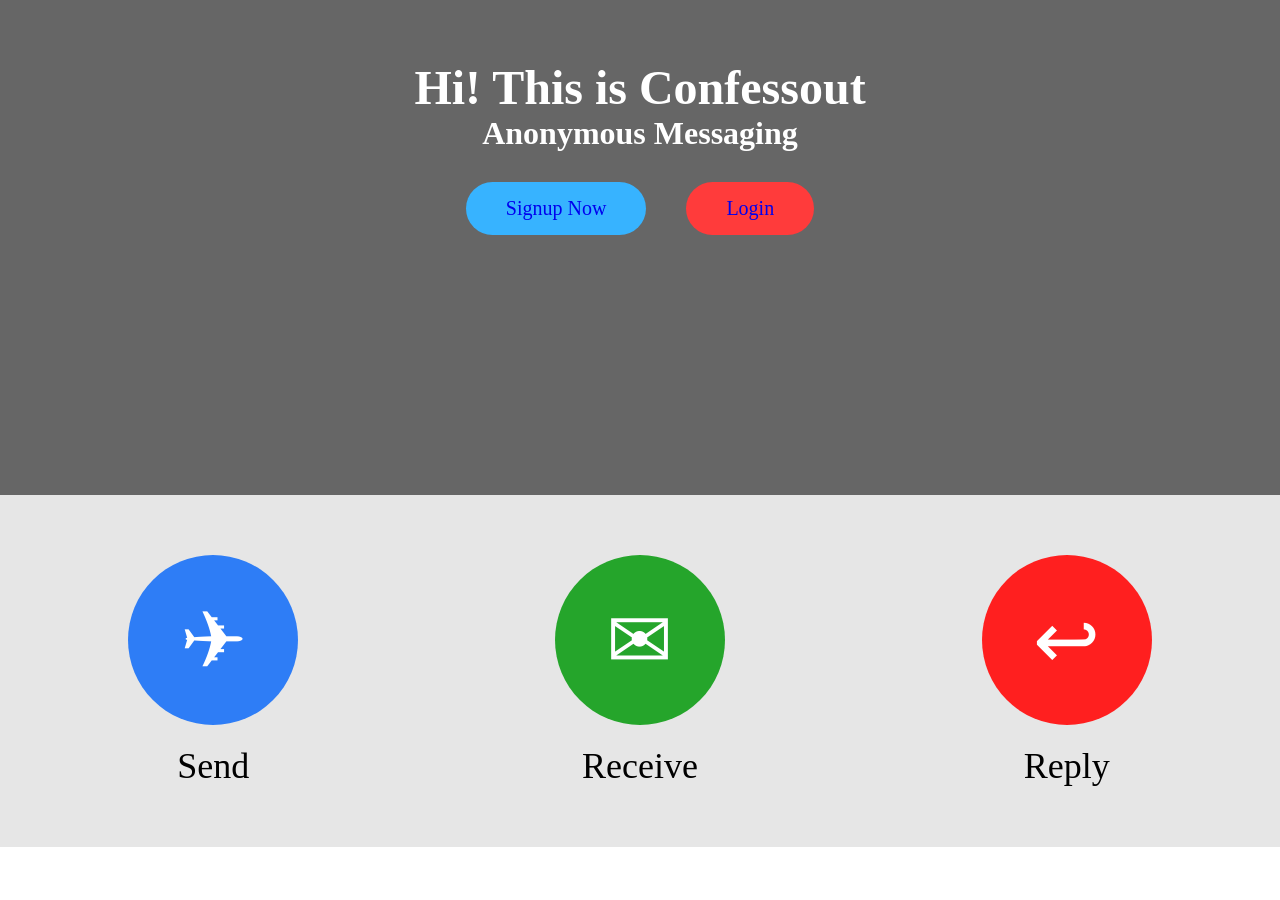
<file: index.html>
<!DOCTYPE html>
<html lang="en">
<head>
    <meta charset="UTF-8">
    <title>Confessout</title>
    <link rel="stylesheet" href="style.css">
</head>
<body>

    <!-- HERO SECTION -->
    <section class="hero">
        <div class="overlay">
            <h1>Hi! This is Confessout</h1>
            <h2>Anonymous Messaging</h2>

            <div class="buttons">
                <button class="signup">
                   
                   <a href="Signup.html">Signup Now</a> 

                </button>
                
                <button class="login">

                    <a href="login.html">Login</a>


                </button>
            </div>
        </div>
    </section>

    <!-- ICON SECTION -->
    <section class="features">

        <div class="feature">
            <div class="circle blue">✈</div>
            <p>Send</p>
        </div>

        <div class="feature">
            <div class="circle green">✉</div>
            <p>Receive</p>
        </div>

        <div class="feature">
            <div class="circle red">↩</div>
            <p>Reply</p>
        </div>

    </section>

</body>
</html>
</file>
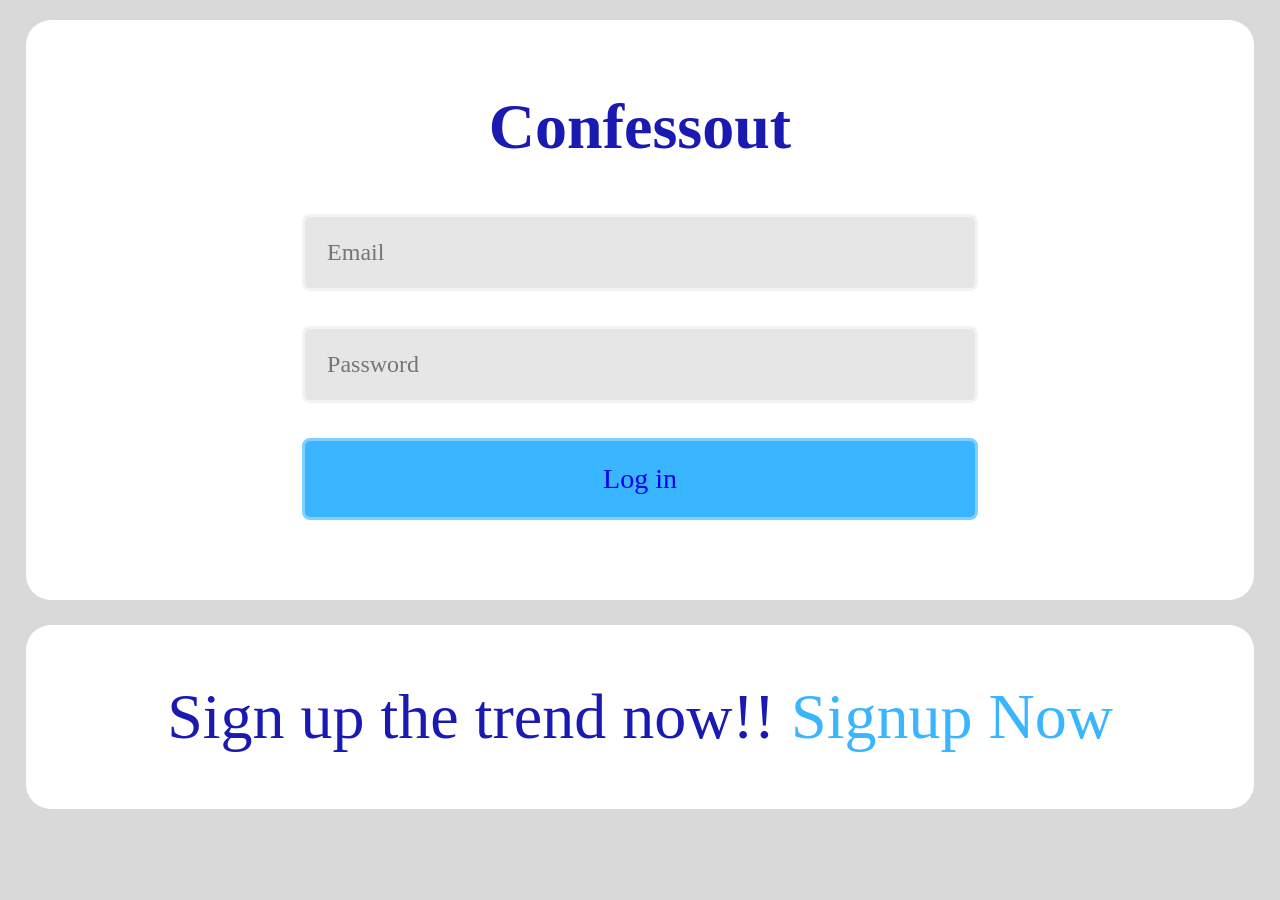
<file: login.html>
<!DOCTYPE html>
<html lang="en">
<head>
    <meta charset="UTF-8">
    <title>Login - Confessout</title>
    <link rel="stylesheet" href="login.css">
</head>
<body>

    <!-- TOP CARD -->
    <div class="card">
        <h1>Confessout</h1>

        <form>
            <input type="email" placeholder="Email" required>
            <input type="password" placeholder="Password" required>

            <button type="submit">
                <a href="profile.html">Log in </a>
            </button>
        </form>
    </div>

    <!-- BOTTOM CARD -->
    <div class="card bottom">
        <p>
            Sign up the trend now!! 
            <a href="Signup.html">Signup Now</a>
        </p>
    </div>

</body>
</html>
</file>
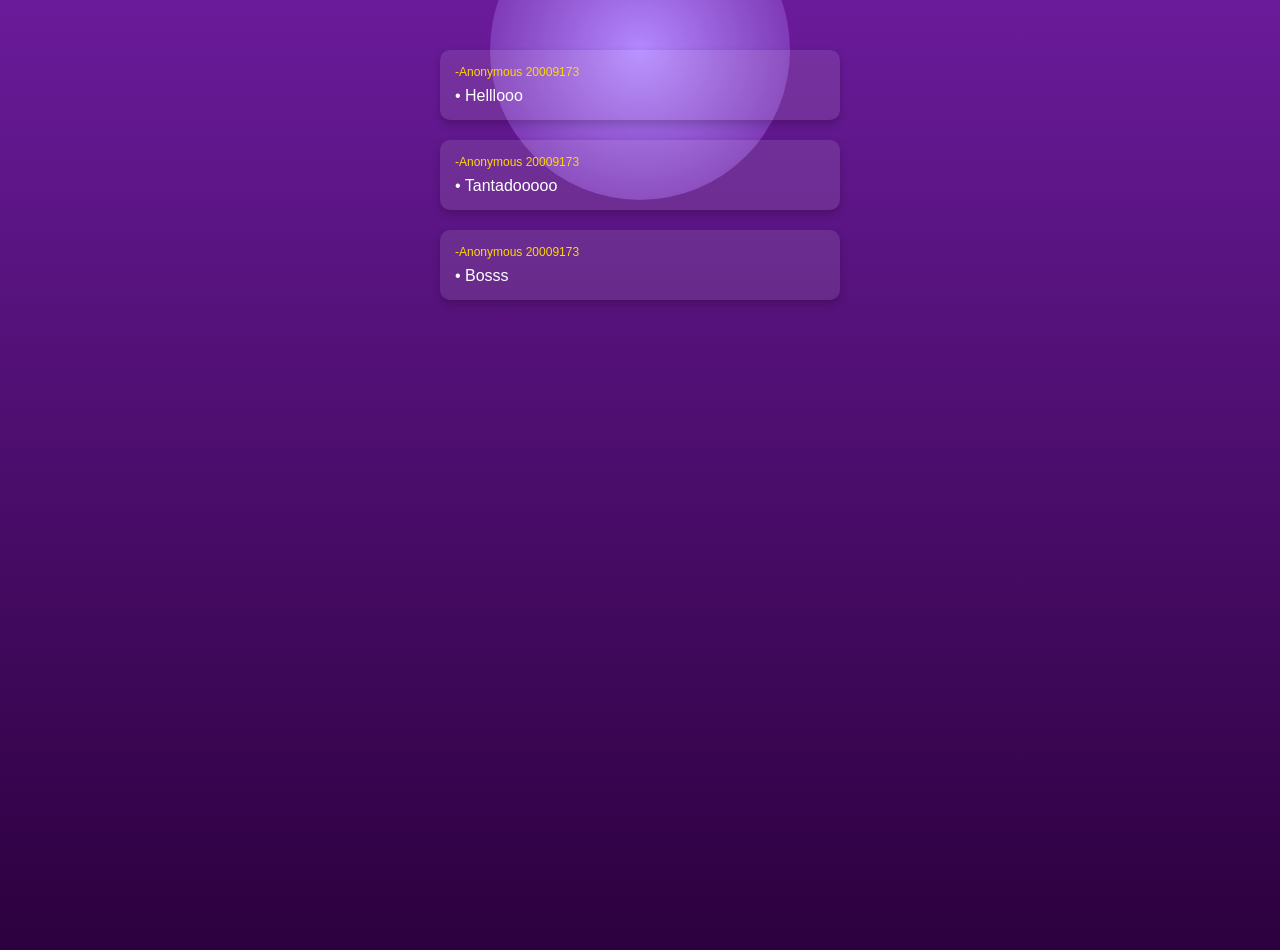
<file: messages.html>
<!DOCTYPE html>
<html lang="en">
<head>
  <meta charset="UTF-8">
  <meta name="viewport" content="width=device-width, initial-scale=1.0">
  <title>Confessout Chat</title>
  <link rel="stylesheet" href="messages.css">
</head>
<body>
  <div class="chat-container">
    <div class="message">
      <span class="author">-Anonymous 20009173</span>
      <p>• Helllooo</p>
    </div>

    <div class="message">
      <span class="author">-Anonymous 20009173</span>
      <p>• Tantadooooo</p>
    </div>

    <div class="message">
      <span class="author">-Anonymous 20009173</span>
      <p>• Bosss</p>
    </div>
  </div>
</body>
</html>
</file>
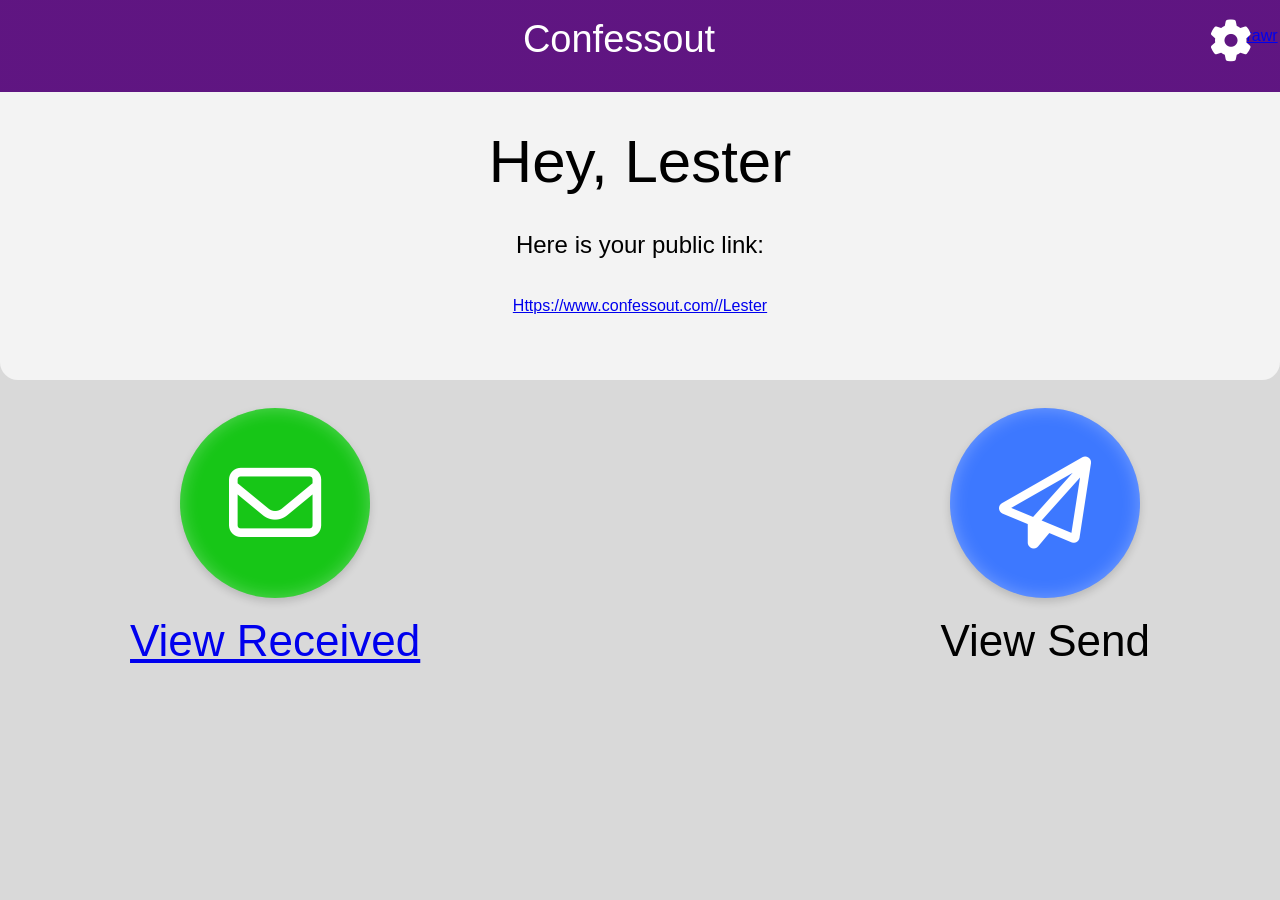
<file: profile.html>
<!DOCTYPE html>
<html lang="en">
<head>
  <meta charset="UTF-8" />
  <meta name="viewport" content="width=device-width, initial-scale=1.0"/>
  <title>Confessout</title>

  <link rel="stylesheet" href="profile.css" />

  <!-- ICONS -->
  <link rel="stylesheet"
    href="https://cdnjs.cloudflare.com/ajax/libs/font-awesome/6.5.1/css/all.min.css"/>
</head>
<body>

  <!-- HEADER -->
  <header class="header">

    <div class="overlay"></div>

    <h1 class="logo">Confessout</h1>

    <div class="settings">
      <i class="fa-solid fa-gear"></i>
    </div>

  </header>

  <!-- WHITE CARD -->
  <section class="card">

    <h2>Hey, Lester</h2>

    <p class="text">
      Here is your public link:
    </p>

    <a href="sendmessage.html">Https://www.confessout.com//Lester</a>
    


  </section>

  <!-- BUTTONS -->
  <section class="buttons">

    <!-- RECEIVED -->
    <div class="item">

      <div class="circle green">
        <i class="fa-regular fa-envelope"></i>
      </div>

      <p>
        <a href="messages.html">View Received</a> 
      </p>

    </div>
    <div class="settings-btn">
  
  <span class="custom-text">
    <a href="profilesettingbutton.html">rawr</a> 

  </span>
  
</div>


    <!-- SEND -->
    <div class="item">

      <div class="circle blue">
        <i class="fa-regular fa-paper-plane"></i>
      </div>

      <p>View Send</p>

    </div>

  </section>

</body>
</html>
</file>
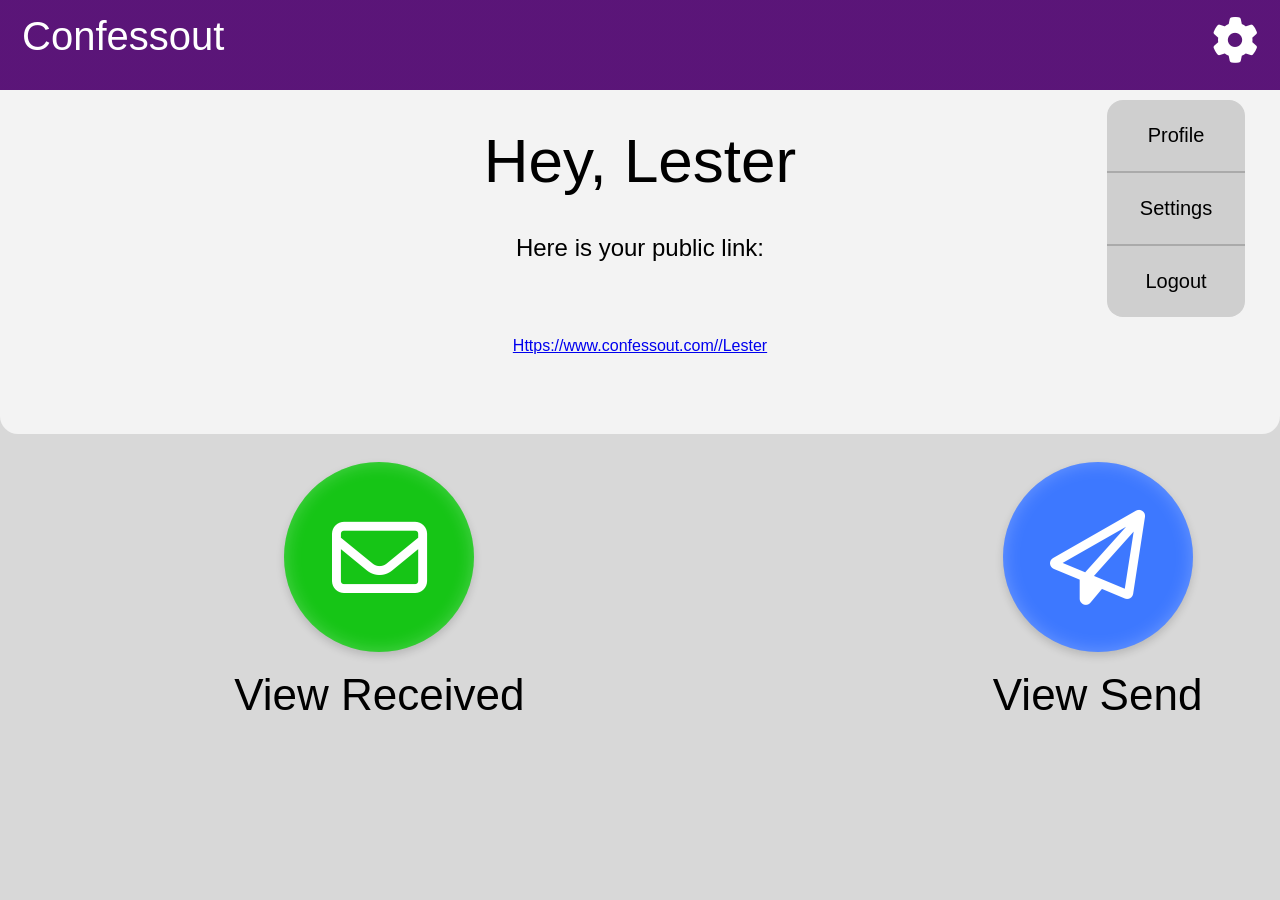
<file: profilesettingbutton.html>
<!DOCTYPE html>
<html lang="en">
<head>
  <meta charset="UTF-8" />
  <meta name="viewport" content="width=device-width, initial-scale=1.0"/>
  <title>Confessout</title>

  <!-- FONT AWESOME -->
  <link rel="stylesheet"
  href="https://cdnjs.cloudflare.com/ajax/libs/font-awesome/6.5.1/css/all.min.css"/>

  <link rel="stylesheet" href="profilesettingbutton.css">
</head>
<body>

  <!-- HEADER -->
  <header class="header">

    <h1 class="logo">Confessout</h1>

    <div class="gear">
      <i class="fa-solid fa-gear"></i>
    </div>

  </header>

  <!-- MAIN CARD -->
  <section class="card">

    <h2>Hey, Lester</h2>

    <p class="subtitle">
      Here is your public link:
    </p>

    <a href="#" class="public-link">
     <a href="sendmessage.html">Https://www.confessout.com//Lester</a>
    </a>

    <!-- DROPDOWN -->
    <div class="dropdown">

      <a href="#">Profile</a>
       <a href="settings.html">Settings</a> 
      <a href="#">Logout</a>

    </div>

  </section>

  <!-- ICON BUTTONS -->
  <section class="buttons">

    <!-- RECEIVED -->
    <div class="item">

      <div class="circle green">
        <i class="fa-regular fa-envelope"></i>
      </div>

      <p>View Received</p>

    </div>

    <!-- SEND -->
    <div class="item">

      <div class="circle blue">
        <i class="fa-regular fa-paper-plane"></i>
      </div>

      <p>View Send</p>

    </div>

    <settings

  </section>

</body>
</html>
</file>
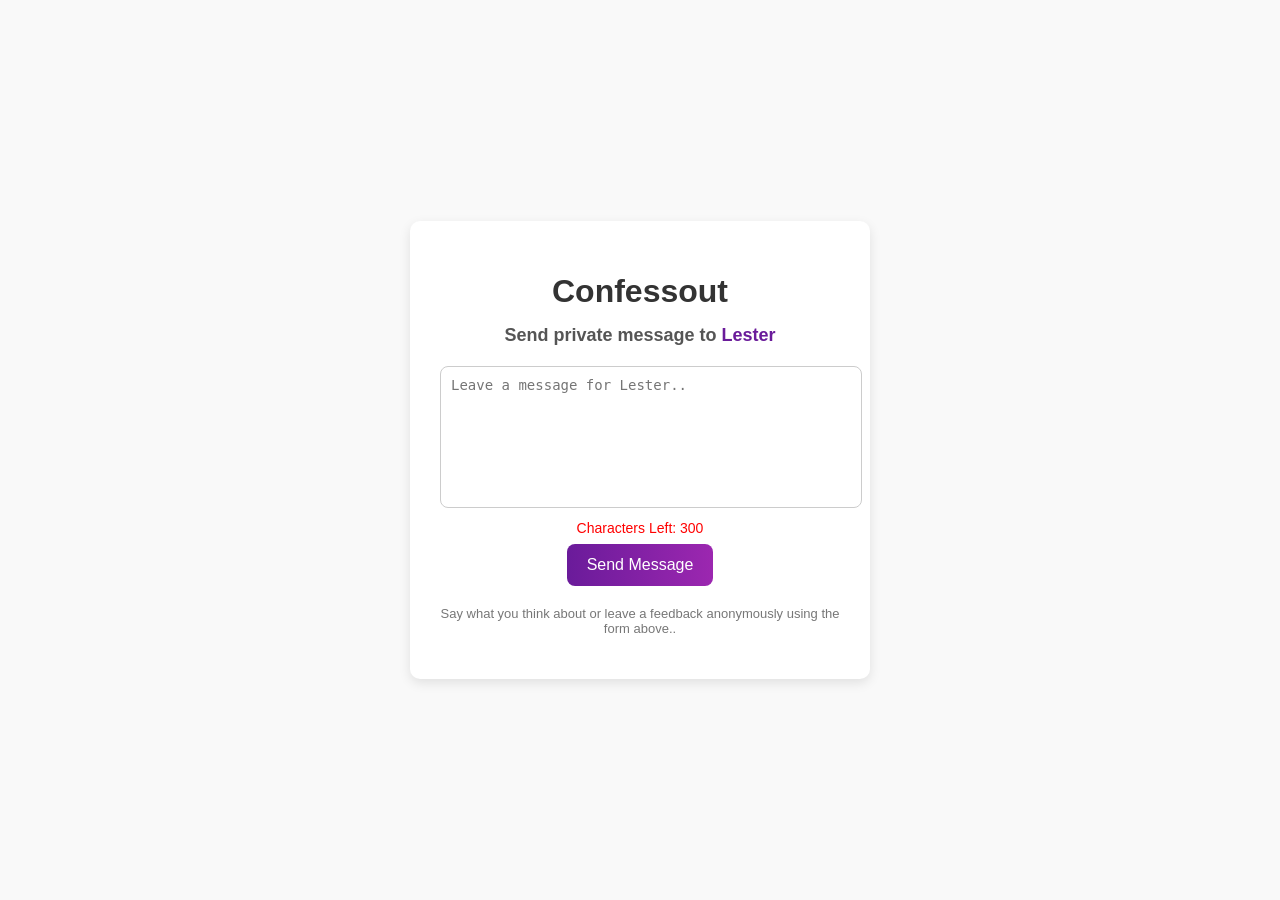
<file: sendmessage.html>
<!DOCTYPE html>
<html lang="en">
<head>
  <meta charset="UTF-8">
  <meta name="viewport" content="width=device-width, initial-scale=1.0">
  <title>Confessout - Message Form</title>
  <link rel="stylesheet" href="sendmessage.css">
</head>
<body>
  <div class="container">
    <h1>Confessout</h1>
    <h2>Send private message to <span class="username">Lester</span></h2>

    <form>
      <textarea 
        id="message" 
        maxlength="300" 
        placeholder="Leave a message for Lester.."></textarea>
      <p id="charCount">Characters Left: 300</p>
      <button type="submit">Send Message</button>
    </form>

    <p class="footer">
      Say what you think about or leave a feedback anonymously using the form above..
    </p>
  </div>

  <script>
    // Character counter logic
    const textarea = document.getElementById('message');
    const charCount = document.getElementById('charCount');
    textarea.addEventListener('input', () => {
      const remaining = 300 - textarea.value.length;
      charCount.textContent = `Characters Left: ${remaining}`;
    });
  </script>
</body>
</html>
</file>
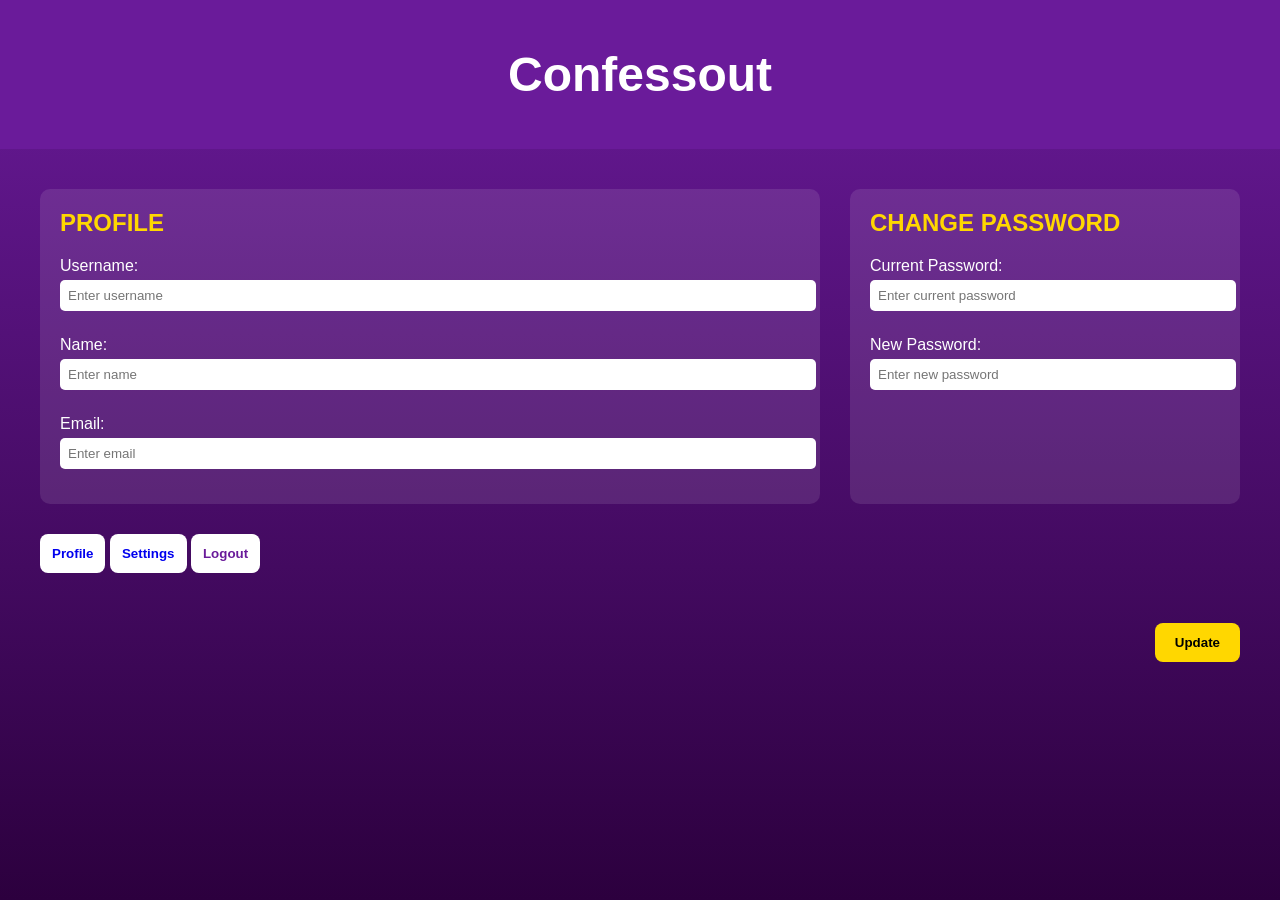
<file: settings.html>
<!DOCTYPE html>
<html lang="en">
<head>
  <meta charset="UTF-8">
  <meta name="viewport" content="width=device-width, initial-scale=1.0">
  <title>Confessout Profile</title>
  <link rel="stylesheet" href="settings.css">
</head>
<body>
  <header>
    <h1>Confessout</h1>
  </header>

  <div class="container">
    <section class="profile">
      <h2>PROFILE</h2>
      <label>Username:</label>
      <input type="text" placeholder="Enter username">

      <label>Name:</label>
      <input type="text" placeholder="Enter name">

      <label>Email:</label>
      <input type="email" placeholder="Enter email">
    </section>

    <section class="password">
      <h2>CHANGE PASSWORD</h2>
      <label>Current Password:</label>
      <input type="password" placeholder="Enter current password">

      <label>New Password:</label>
      <input type="password" placeholder="Enter new password">
    </section>

    <aside class="sidebar">
      <button> <a href="profile.html">Profile</a> </button>
      <button><a href="settings.html">Settings</a> </button>
      <button>Logout</button>
    </aside>

    <div class="update-btn">
      <button>Update</button>
    </div>
  </div>
</body>
</html>
</file>
<file: style.css>
* {
    margin: 0;
    padding: 0;
    box-sizing: border-box;
    font-family: Georgia, serif;
}

/* HERO SECTION */
.hero {
    background: url("https://images.unsplash.com/photo-1517816743773-6e0fd518b4a6") center/cover no-repeat;
    height: 55vh;
    position: relative;
}

.overlay {
    background: rgba(0,0,0,0.6);
    height: 100%;
    color: white;
    text-align: center;
    padding-top: 60px;
}

.overlay h1 {
    font-size: 48px;
}

.overlay h2 {
    font-size: 32px;
    margin-bottom: 30px;
}

/* BUTTONS */
.buttons {
    display: flex;
    justify-content: center;
    gap: 40px;
}

button {
    border: none;
    padding: 15px 40px;
    font-size: 20px;
    border-radius: 30px;
    cursor: pointer;
    color: white;
}

.signup {
    background-color: #37b3ff;
}

.login {
    background-color: #ff3b3b;
}

/* FEATURES SECTION */
.features {
    background: #e6e6e6;
    display: flex;
    justify-content: space-around;
    align-items: center;
    padding: 60px 0;
}

.feature {
    text-align: center;
}

.circle {
    width: 170px;
    height: 170px;
    border-radius: 50%;
    font-size: 80px;
    color: white;
    display: flex;
    justify-content: center;
    align-items: center;
    margin: auto;
}

.blue {
    background: #2e7df6;
}

.green {
    background: #25a52b;
}

.red {
    background: #ff1f1f;
}

.feature p {
    margin-top: 20px;
    font-size: 36px;
}
a{
    text-decoration: none;
}
</file>
<file: login.css>
/* RESET */
*{
    margin:0;
    padding:0;
    box-sizing:border-box;
    font-family: Georgia, serif;
}

/* PAGE BACKGROUND */
body{
    background:#d9d9d9;
}

/* TOP WHITE CARD */
.card{
    width:96%;
    margin:20px auto;
    background:#ffffff;
    border-radius:25px;
    padding:70px 0 80px 0;
    text-align:center;
}

/* TITLE */
.card h1{
    font-size:64px;
    color:#1a1ab3;
    margin-bottom:50px;
}

/* FORM */
form{
    display:flex;
    flex-direction:column;
    align-items:center;
    gap:35px;
}

/* INPUT BOXES */
input{
    width:55%;
    padding:22px;
    font-size:24px;
    border-radius:8px;
    border:3px solid #f3f3f3;
    background:#e6e6e6;
    outline:none;
    color:#333;
}

/* LOGIN BUTTON */
button{
    width:55%;
    padding:22px;
    font-size:28px;
    border-radius:8px;
    border:3px solid #7fd0ff;
    background:#39b6ff;
    color:#ffffff;
    cursor:pointer;

    
}

/* BOTTOM WHITE CARD */
.bottom{
    width:96%;
    margin:25px auto;
    background:#ffffff;
    border-radius:25px;
    padding:55px 0;
    text-align:center;
}

/* BIG BOTTOM TEXT */
.bottom p{
    font-size:64px;
    color:#1a1ab3;
}

/* SIGN UP LINK COLOR */
.bottom a{
    color:#39b6ff;
    text-decoration:none;
}

a{
    text-decoration: none;
}
</file>
<file: messages.css>
/* Background with purple + planet effect */
body {
  margin: 0;
  font-family: Arial, sans-serif;
  background: linear-gradient(to bottom, #6a1b9a, #2c003e);
  min-height: 100vh;
  display: flex;
  justify-content: center;
  align-items: flex-start;
  padding-top: 50px;
  color: white;
  position: relative;
}

/* Planet-like circle at the top */
body::before {
  content: "";
  position: absolute;
  top: -100px;
  left: 50%;
  transform: translateX(-50%);
  width: 300px;
  height: 300px;
  background: radial-gradient(circle at center, #b388ff, #6a1b9a);
  border-radius: 50%;
  z-index: 0;
}

/* Chat container */
.chat-container {
  width: 400px;
  z-index: 1;
}

/* Message box */
.message {
  background: rgba(255,255,255,0.1);
  border-radius: 10px;
  padding: 15px;
  margin-bottom: 20px;
  box-shadow: 0 4px 8px rgba(0,0,0,0.2);
}

.author {
  font-size: 12px;
  color: #ffd700;
  display: block;
  margin-bottom: 8px;
}

.message p {
  margin: 0;
  font-size: 16px;
}
</file>
<file: profile.css>
/* style.css */

*{
    margin:0;
    padding:0;
    box-sizing:border-box;
    font-family: Arial, sans-serif;
}

body{
    background:#d9d9d9;
    overflow-x:hidden;
}

/* ================= HEADER ================= */

.header{
    position:relative;
    width:100%;
    height:92px;

    background:
    linear-gradient(rgba(82,0,120,.9), rgba(82,0,120,.9)),
    url("https://images.unsplash.com/photo-1534796636912-3b95b3ab5986?q=80&w=1974&auto=format&fit=crop");

    background-size:cover;
    background-position:center;

    display:flex;
    align-items:flex-start;
    justify-content:space-between;

    padding:18px 28px;

    overflow:hidden;
}

.logo{
    color:white;
    font-size:38px;
    font-weight:300;
    z-index:2;
}

.settings{
    color:white;
    font-size:42px;
    z-index:2;
}

/* ================= CARD ================= */

.card{
    width:100%;
    background:#f3f3f3;

    border-bottom-left-radius:18px;
    border-bottom-right-radius:18px;

    padding-top:35px;
    padding-bottom:65px;

    text-align:center;
}

.card h2{
    font-size:60px;
    font-weight:300;
    color:black;

    margin-bottom:35px;
}

.text{
    font-size:24px;
    color:black;

    margin-bottom:38px;
}

.link{
    text-decoration:none;

    color:red;

    font-size:58px;
    font-weight:300;
}


/* ================= BUTTONS ================= */

.buttons{
    width:100%;

    display:flex;
    justify-content:space-around;
    align-items:center;

    margin-top:28px;

    
}

.item{
    text-align:center;
}

.circle{
    width:190px;
    height:190px;

    border-radius:50%;

    display:flex;
    justify-content:center;
    align-items:center;

    margin:auto;

    box-shadow:
    inset 0 0 18px rgba(255,255,255,.3),
    0 4px 8px rgba(0,0,0,.15);
}

.circle i{
    color:white;
    font-size:92px;
}

.green{
    background:#17c617;
}

.blue{
    background:#3d78ff;
}

.item p{
    margin-top:18px;

    font-size:44px;
    font-weight:300;

    color:black;
}

/* ================= MOBILE ================= */

@media(max-width:900px){

    .card h2{
        font-size:42px;
    }

    .link{
        font-size:28px;
    }

    .buttons{
        flex-direction:column;
        gap:50px;
        padding-bottom:40px;
    }

    .circle{
        width:150px;
        height:150px;
    }

    .circle i{
        font-size:70px;
    }

    .item p{
        font-size:30px;
    }
}

.custom-text {
  position: absolute;
  top: 4%;   /* vertical position */
  left: 98.6%;  /* horizontal position */
  transform: translate(-50%, -50%); /* centers it */
  font-size: 16px;
  color: red;
}
</file>
<file: profilesettingbutton.css>
/* ===== GLOBAL ===== */

*{
    margin:0;
    padding:0;
    box-sizing:border-box;
    font-family:Arial, sans-serif;
}

body{
    background:#d8d8d8;
    overflow-x:hidden;
}

/* ===== HEADER ===== */

.header{
    width:100%;
    height:90px;

    background:
    linear-gradient(rgba(77,0,110,.90), rgba(77,0,110,.90)),
    url("https://images.unsplash.com/photo-1534796636912-3b95b3ab5986?q=80&w=1974&auto=format&fit=crop");

    background-size:cover;
    background-position:center;

    display:flex;
    align-items:flex-start;
    justify-content:space-between;

    padding:14px 22px;
}

.logo{
    color:white;
    font-size:40px;
    font-weight:300;
}

.gear{
    color:white;
    font-size:46px;
    cursor:pointer;
}

/* ===== CARD ===== */

.card{
    width:100%;
    background:#f3f3f3;

    border-bottom-left-radius:18px;
    border-bottom-right-radius:18px;

    text-align:center;

    padding-top:35px;
    padding-bottom:70px;

    position:relative;
}

.card h2{
    font-size:62px;
    font-weight:300;

    margin-bottom:38px;
}

.subtitle{
    font-size:24px;

    margin-bottom:35px;
}

.public-link{
    color:red;
    text-decoration:none;

    font-size:58px;
    font-weight:300;
}

/* ===== DROPDOWN ===== */

.dropdown{
    position:absolute;

    top:10px;
    right:35px;

    width:138px;

    background:#cfcfcf;

    border-radius:16px;

    overflow:hidden;
}

.dropdown a{
    display:block;

    text-decoration:none;

    color:black;

    font-size:20px;

    padding:24px 0;

    border-bottom:2px solid #aaaaaa;
}

.dropdown a:last-child{
    border-bottom:none;
}

/* ===== BUTTON SECTION ===== */

.buttons{
    display:flex;
    justify-content:space-around;
    align-items:center;

    margin-top:28px;
    margin-right:-625px;
}

.item{
    text-align:center;
}

.circle{
    width:190px;
    height:190px;

    border-radius:50%;

    display:flex;
    justify-content:center;
    align-items:center;

    margin:auto;

    box-shadow:
    inset 0 0 18px rgba(255,255,255,.25),
    0 4px 8px rgba(0,0,0,.15);
}

.circle i{
    color:white;
    font-size:95px;
}

.green{
    background:#16c516;
}

.blue{
    background:#3d78ff;
}

.item p{
    margin-top:18px;

    font-size:44px;
    font-weight:300;
}

/* ===== RESPONSIVE ===== */

@media(max-width:900px){

    .card h2{
        font-size:42px;
    }

    .public-link{
        font-size:28px;
    }

    .buttons{
        flex-direction:column;
        gap:45px;
        padding-bottom:40px;
    }

    .circle{
        width:150px;
        height:150px;
    }

    .circle i{
        font-size:70px;
    }

    .item p{
        font-size:30px;
    }

    .dropdown{
        position:static;
        margin:30px auto 0;
    }
}
</file>
<file: sendmessage.css>
/* General reset */
body {
  font-family: Arial, sans-serif;
  background: #f9f9f9;
  margin: 0;
  padding: 0;
  display: flex;
  justify-content: center;
  align-items: center;
  min-height: 100vh;
}

.container {
  background: #fff;
  padding: 30px;
  border-radius: 10px;
  box-shadow: 0 4px 12px rgba(0,0,0,0.1);
  width: 400px;
  text-align: center;
}

h1 {
  margin-bottom: 10px;
  color: #333;
}

h2 {
  font-size: 18px;
  margin-bottom: 20px;
  color: #555;
}

.username {
  color: #6a1b9a;
  font-weight: bold;
}

textarea {
  width: 100%;
  height: 120px;
  padding: 10px;
  border: 1px solid #ccc;
  border-radius: 8px;
  resize: none;
  font-size: 14px;
}

#charCount {
  margin: 8px 0;
  font-size: 14px;
  color: red;
}

button {
  background: linear-gradient(90deg, #6a1b9a, #9c27b0);
  color: white;
  border: none;
  padding: 12px 20px;
  border-radius: 8px;
  cursor: pointer;
  font-size: 16px;
  transition: 0.3s;
}

button:hover {
  opacity: 0.9;
}

.footer {
  margin-top: 20px;
  font-size: 13px;
  color: #777;
}
</file>
<file: settings.css>
/* Background */
body {
  margin: 0;
  font-family: Arial, sans-serif;
  background: linear-gradient(to bottom, #6a1b9a, #2c003e);
  color: white;
  min-height: 100vh;
}

/* Header */
header {
  background: #6a1b9a;
  padding: 15px;
  text-align: center;
  font-size: 24px;
  font-weight: bold;
}

/* Main container */
.container {
  display: grid;
  grid-template-columns: 2fr 1fr;
  gap: 30px;
  padding: 40px;
}

/* Profile & Password sections */
section {
  background: rgba(255,255,255,0.1);
  padding: 20px;
  border-radius: 10px;
}

section h2 {
  margin-top: 0;
  color: #ffd700;
}

label {
  display: block;
  margin: 10px 0 5px;
}

input {
  width: 100%;
  padding: 8px;
  border: none;
  border-radius: 5px;
  margin-bottom: 15px;
}

/* Sidebar buttons */
.sideba{
  display: flex;
  flex-direction: column;
  gap: 15px;
}

.sidebar button {
  background: #fff;
  color: #6a1b9a;
  border: none;
  padding: 12px;
  border-radius: 8px;
  cursor: pointer;
  font-weight: bold;
}

.sidebar button:hover {
  background: #ffd700;
  color: #000;
}

/* Update button */
.update-btn {
  grid-column: span 2;
  text-align: right;
  margin-top: 20px;
}

.update-btn button {
  background: #ffd700;
  color: #000;
  border: none;
  padding: 12px 20px;
  border-radius: 8px;
  cursor: pointer;
  font-weight: bold;
}

.update-btn button:hover {
  background: #fff;
  color: #6a1b9a;
}

a{
    text-decoration: none;
}
</file>
